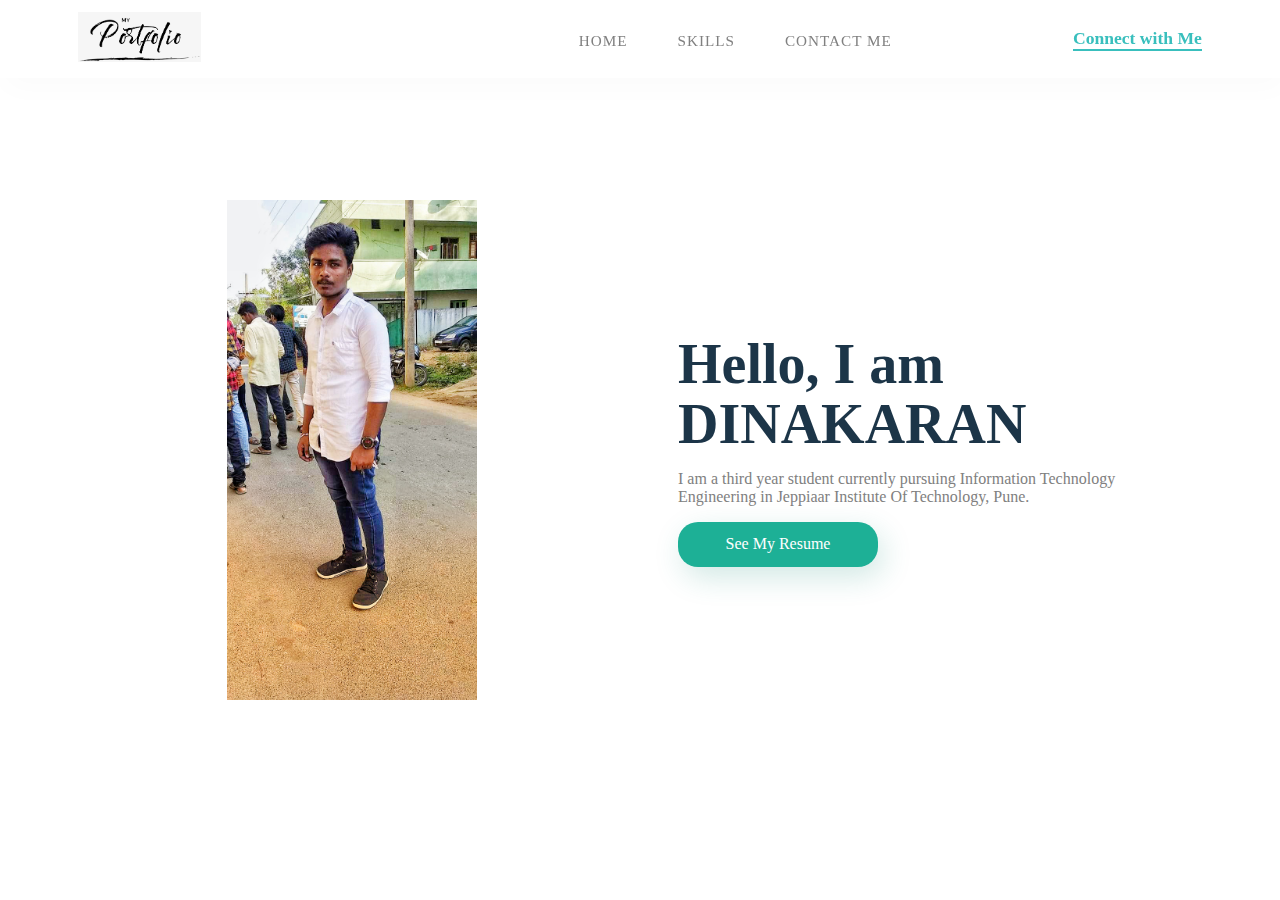
<file: PORTFOLIO/index.html>
<!DOCTYPE html>
<html lang="en">
    <head>
        <meta charset="UTF-8">
        <title>My PortFolio</title>
        <link rel="stylesheet" type="text/css" href="style.css">
    </head>
    <body>
        <section id="main">
            <nav>
                <a href="#" class="logo" >
                    <img src="logo.png" alt="Logo for PortFolio">
                </a>
                <span class="spacing"></span>
                <ul class="Menu">
                    <li><a href="#">Home</a></li>
                    <li><a href="/skills.html" target="_blank">Skills</a></li>
                 
                    <li><a href="/contactme.html" target="_blank">Contact Me</a></li>
                </ul>
                <a href="https://www.linkedin.com/in/dinakaran-thiru-4243bb206/" target=_blank id="linked"><strong>Connect with Me</strong></a>

            </nav>
        </section>
        <div class="content">
            <div class="image">
                <img src="mypic.jpeg" alt="my pic">
            </div>
            <div class="text">
                <h1>Hello, I am DINAKARAN</h1>
                <p>I am a third year student currently pursuing Information Technology Engineering in
                Jeppiaar Institute Of Technology, Pune.</p>
                <a href="DINAKARAN CV.pdf" target="_blank" class="resume_button">See My Resume</a>
            </div>
        </div>
    </body>
    
      





</html>
</file>
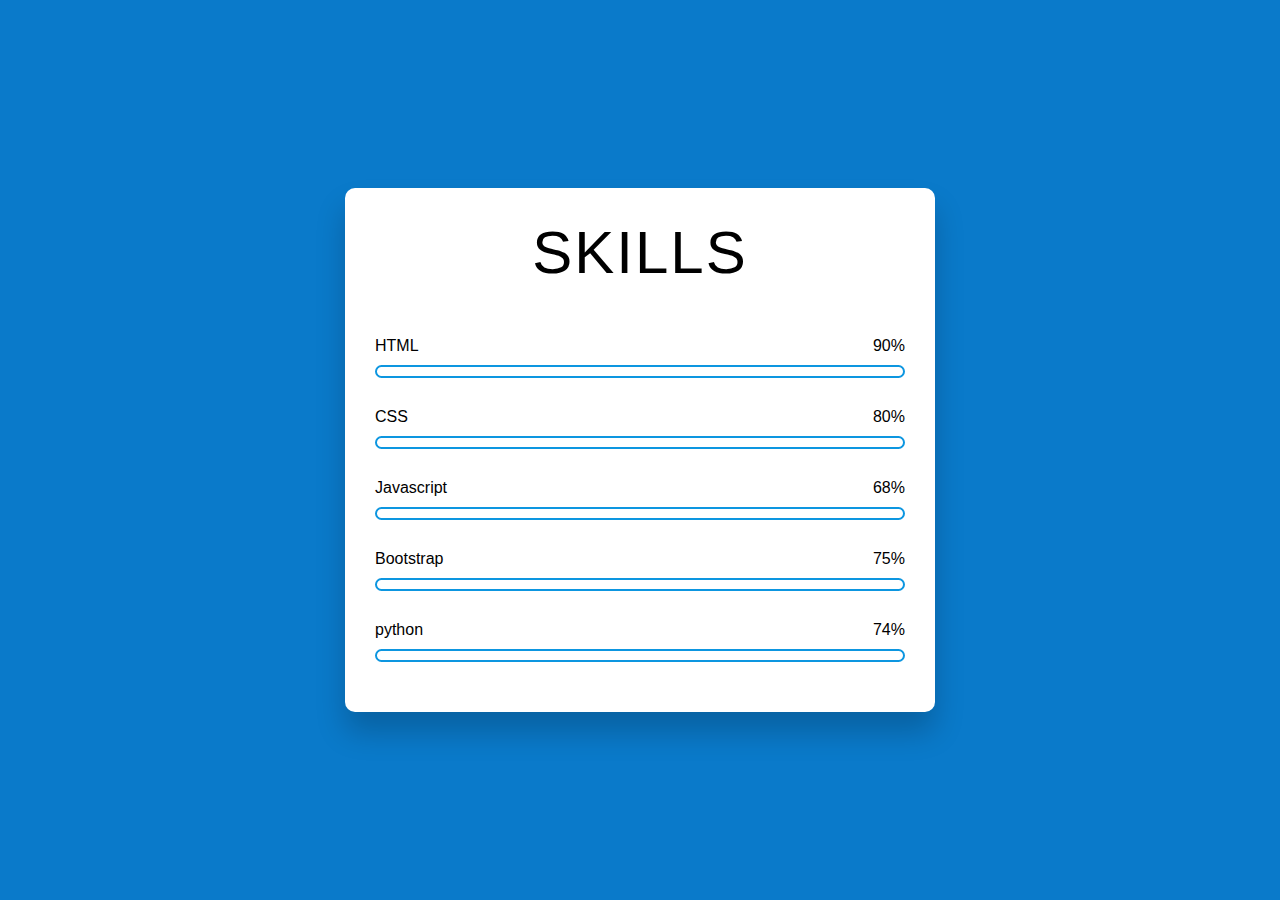
<file: PORTFOLIO/skills.html>
<!DOCTYPE html>
<html lang="en">

<head>
    <meta charset="UTF-8">
    <meta http-equiv="X-UA-Compatible" content="IE=edge">
    <meta name="viewport" content="width=device-width, initial-scale=1.0">
    <link rel="stylesheet" type="text/css" href="skills.css">
    <title>Skills</title>
</head>

<body>
    <div class="wrapper">  
        <div class="container">
            <h2>SKILLS </h2>
            <div class="skills">
                <div class="details">
                    <span>HTML</span>
                    <span>90%</span>
                </div>
                <div class="bar">
                    <div id="html-bar"></div>
                </div>
            </div>
            <div class="skills">
                <div class="details">
                    <span>CSS</span>
                    <span>80%</span>
                </div>
                <div class="bar">
                    <div id="css-bar"></div>
                </div>
            </div>
            <div class="skills">
                <div class="details">
                    <span>Javascript</span>
                    <span>68%</span>
                </div>
                <div class="bar">
                    <div id="javascript-bar"></div>
                </div>
            </div>
            <div class="skills">
                <div class="details">
                    <span>Bootstrap</span>
                    <span>75%</span>
                </div>
                <div class="bar">
                    <div id="bootstrap-bar"></div>
                </div>
            </div>
            <div class="skills">
                <div class="details">
                    <span>python</span>
                    <span>74%</span>
                </div>
                <div class="bar">
                    <div id="c-bar"></div>
                </div>
            </div>
            </div>
        </div>
    </div>
</body>

</html>
</file>
<file: PORTFOLIO/style.css>
*{
    box-sizing:border-box;
}
body{
    margin:0px;
    padding: 0px;
}
#main{
    width: 100%;
    height:50vh;
    position: relative;
}

nav{
    display: flex;
    justify-content: space-around;
    align-items: center;
    position:fixed;
    left:0px;
    top:0px;
    width:100%;
    background-color: white;
    box-shadow: 5px 10px 30px rgba(0,0,0,0.02);
    z-index: 1;

}
.logo img{
    height: 50px;
}
.Menu{
    list-style-type: none;
    display:flex;
    justify-content:space-around;

}
a{
    text-decoration: none;
    color:black;
}
.Menu li a{
    height:40px;
    line-height: 43px;
    margin:3px;
    padding: 0px 22px;
    display: flex;
    text-transform: uppercase;
    letter-spacing: 1px;
    font-weight:500;
    font-size: 0.95em;
    color:gray;
}
#linked{
    color:#39bfbd;
    font-weight:500;
    font-size:1.1em;
    border-bottom: 2px solid #39bfbd;
}
.image{
    width:500px;
    height: 500px;

}
.image img{
    width:100%;
    height:100%;
    object-fit: contain;
}
.content{
    display:flex;
    width:90%;
    justify-content: space-around;
    align-items: center;
    position: absolute;
    left: 50%;
    right:50%;
    transform:translate(-50%,-50%);
}
.text{
    width:500px;
}
.text h1{
    font-size: 3.5em;
    color:#1c3548;
    margin:0px 0px 10px 0px;
    line-height: 60px;
}
.text p{
    color:gray;
}
.resume_button{
    width:200px;
    height:45px;
    display: flex;
    justify-content: center;
    align-items: center;
    color:white;
    background-color: #1db096;
    border-radius: 20px;
    box-shadow: 5px 10px 30px rgba(24,139,119,0.2);
}
.resume_button:hover{
    background-color: #23cdaf;
    transition: all ease 0.3s;
}
.Menu li a:hover{
    background-color: #23cdaf;
    transition: all ease 0.3s;
    box-shadow: 5px 10px 30px rgba(24,139,119,0.2);
    color:white;
}
</file>
<file: PORTFOLIO/skills.css>
*{
    padding: 0;
    margin: 0;
    box-sizing: border-box;
}

body{
  height:100vh;
    background-color: #0a7aca;
}
.wrapper{
    width: 40%;
    min-width: 590px;
    position: absolute;
    transform: translate(-50%,-50%);
    left: 50%;
    top: 50%;
}
.container{
    width: 100%;
    padding: 30px 30px 50px;
    background-color: white;
    border-radius: 10px;
    box-shadow: 0 20px 30px rgba(0,0,0,0.2);
} 

.container *{
    font-family: "Poppins",sans-serif;
    color: black;
    font-weight: 500;
}
h2{
    margin-bottom: 50px;
    letter-spacing: 2px;
    text-align: center;
    font-weight: bold;
    font-size: 60px;
}

.details{
    width: 100%;
    display: flex;  
    justify-content: space-between;
    margin-bottom: 10px;
}
.bar{
    position: relative;

    border: 2px solid #0d96e0;

    border-radius: 20px;

}
.bar div{
    position: relative;
    width: 0;
    height: 9px;
    border-radius: 10px;
    background-color: #0d96e0;


}
.skills:not(:last-child){
    margin-bottom: 30px;
}
#html-bar{
    animation: html-fill 2s forwards;
}
@keyframes html-fill{
    100%{
        width: 90%;
    }
}
#css-bar{
    animation: css-fill 2s forwards;
}
@keyframes css-fill{
    100%{
        width: 80%;
    }
}
#javascript-bar{
    animation: js-fill 2s forwards;
}
@keyframes js-fill {
    100%{
        width: 68%;
    }
}
#bootstrap-bar{
    animation: jQuery-fill 2s forwards;
}
@keyframes jQuery-fill{
    100%{
        width: 77%;
    }
} 
#open-bar{
    animation: open-fill 2s forwards;
}
@keyframes open-fill{
    100%{
        width: 81%;
    }
} 
#c-bar{
    animation: c-fill 2s forwards;
}
@keyframes c-fill{
    100%{
        width: 75%;
    }
}
</file>
